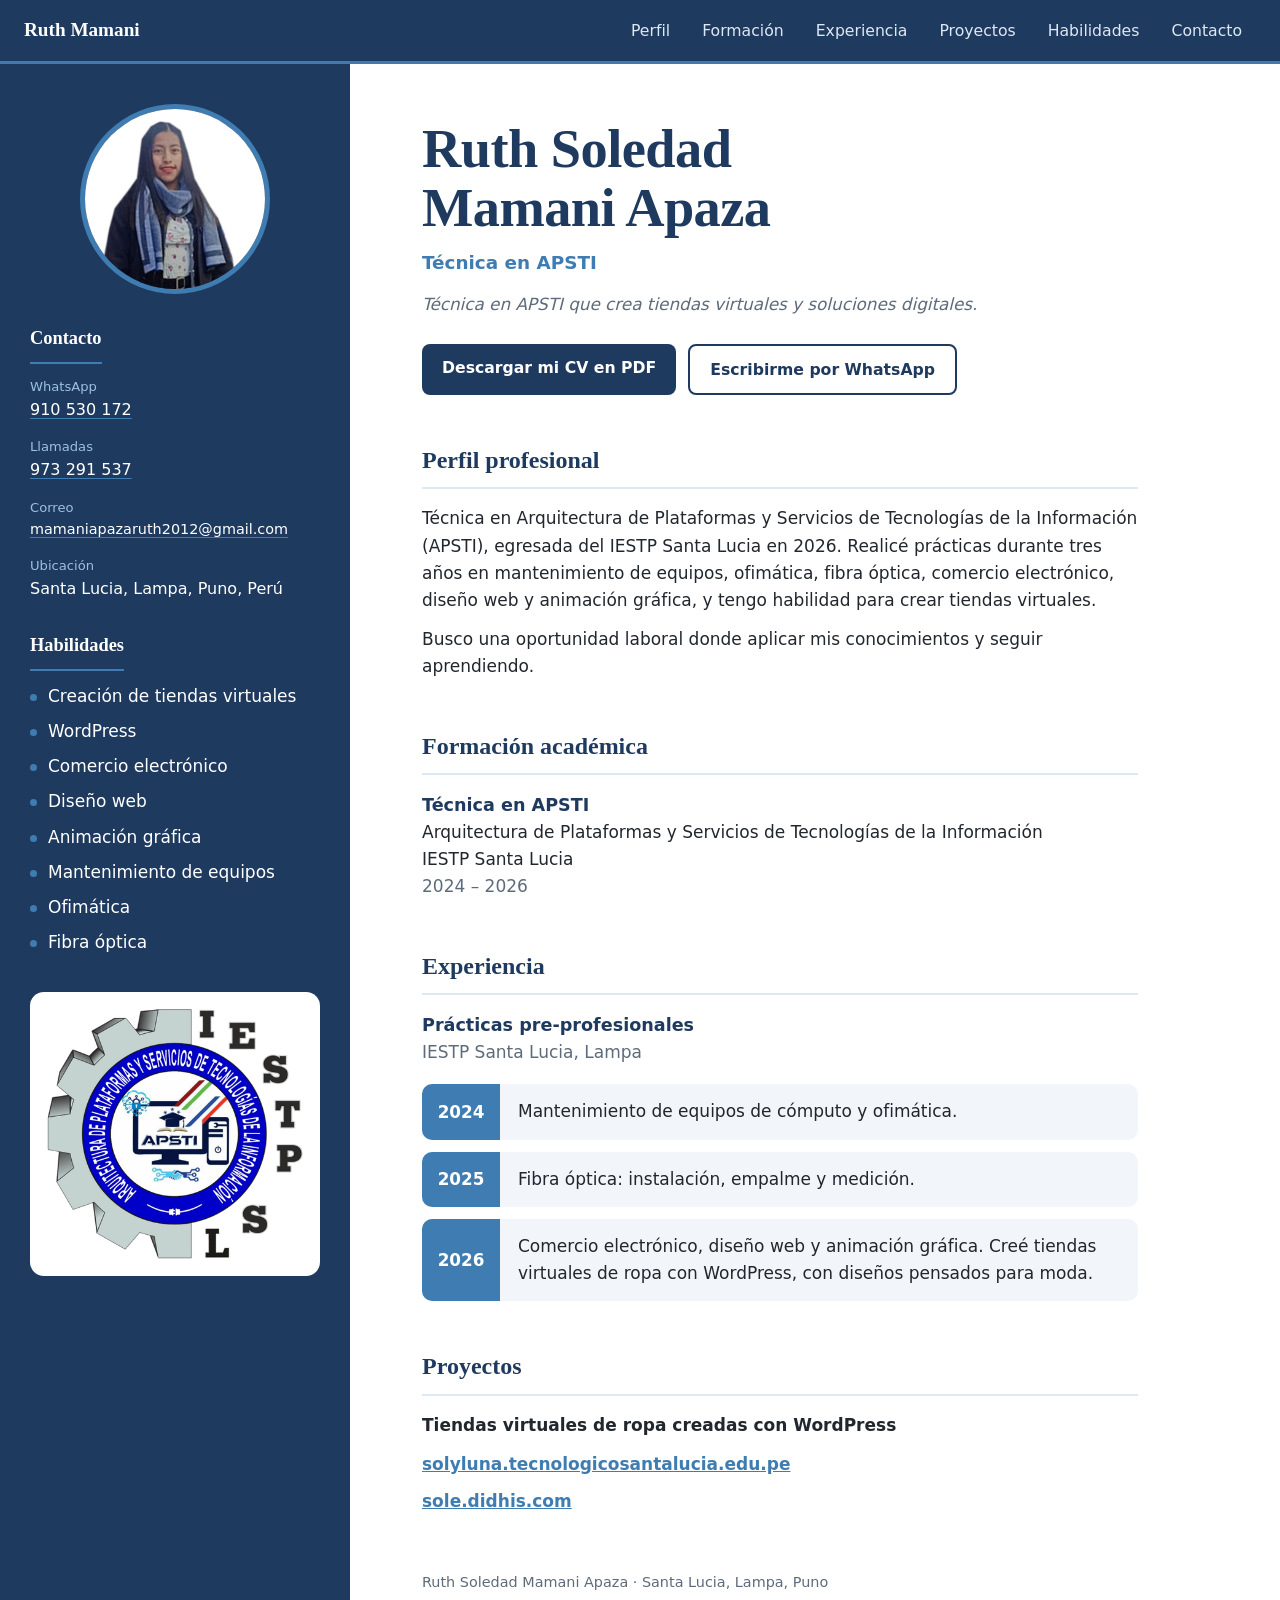
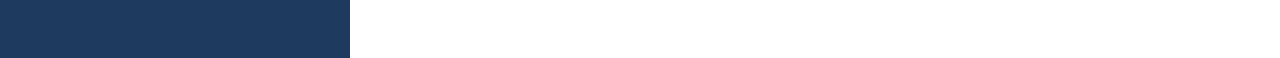
<file: index(1) soledad.html>
<!DOCTYPE html>
<html lang="es">
<head>
<meta charset="utf-8">
<meta name="viewport" content="width=device-width, initial-scale=1">
<title>Ruth Soledad Mamani Apaza · Técnica en APSTI</title>
<meta name="description" content="Técnica en APSTI que crea tiendas virtuales y soluciones digitales.">
<style>
:root{
  --navy:#1F3A5F; --blue:#3E7CB1; --pale:#F2F6FA; --line:#DCE8F3;
  --ink:#22272E; --muted:#5E6B7A; --white:#fff;
  --serif:Georgia,"Times New Roman",serif;
  --sans:system-ui,-apple-system,"Segoe UI",Roboto,Helvetica,Arial,sans-serif;
}
*{box-sizing:border-box}
html{scroll-behavior:smooth}
body{margin:0;font-family:var(--sans);color:var(--ink);background:var(--white);line-height:1.6;font-size:17px}
a{color:var(--blue)}
a:focus-visible,.btn:focus-visible{outline:3px solid var(--blue);outline-offset:3px;border-radius:4px}
.page{display:grid;grid-template-columns:350px 1fr;min-height:100vh}
aside{background:var(--navy);color:var(--white);padding:40px 30px;display:flex;flex-direction:column;gap:30px}
.side-inner{display:flex;flex-direction:column;gap:30px}
.photo{width:190px;height:190px;border-radius:50%;border:5px solid var(--blue);background:#fff;overflow:hidden;margin:0 auto}
.photo img{width:100%;height:100%;object-fit:cover;display:block}
aside h2{font-family:var(--serif);font-size:1.15rem;font-weight:700;margin:0 0 12px;padding-bottom:8px;border-bottom:2px solid var(--blue);display:inline-block}
aside dl{margin:0;display:grid;gap:14px}
aside dt{font-size:.82rem;color:#9CC0E2;margin:0}
aside dd{margin:0;font-size:1rem}
aside dd.mail{font-size:.9rem;overflow-wrap:anywhere}
aside a{color:var(--white);text-decoration-color:var(--blue);text-underline-offset:3px}
aside ul{list-style:none;margin:0;padding:0;display:grid;gap:8px}
aside li{padding-left:18px;position:relative}
aside li::before{content:"";position:absolute;left:0;top:.65em;width:7px;height:7px;border-radius:50%;background:var(--blue)}
.logo{background:#fff;border-radius:14px;padding:16px;margin-top:6px}
.logo img{width:100%;height:auto;display:block}
main{padding:56px clamp(24px,6vw,72px) 64px;max-width:860px}
h1{font-family:var(--serif);font-size:clamp(2.2rem,5vw,3.4rem);line-height:1.08;color:var(--navy);margin:0 0 10px;letter-spacing:-.01em}
.role{font-size:1.15rem;font-weight:600;color:var(--blue);margin:0}
.tagline{margin:14px 0 0;font-style:italic;color:var(--muted);font-size:1.05rem}
.actions{display:flex;flex-wrap:wrap;gap:12px;margin:26px 0 0}
.btn{display:inline-block;padding:11px 20px;border-radius:8px;font-weight:600;text-decoration:none;font-size:.98rem}
.btn.primary{background:var(--navy);color:#fff}
.btn.primary:hover{background:var(--blue)}
.btn.ghost{border:2px solid var(--navy);color:var(--navy)}
.btn.ghost:hover{background:var(--pale)}
section{margin-top:46px}
h3{font-family:var(--serif);font-size:1.5rem;color:var(--navy);margin:0 0 16px;padding-bottom:8px;border-bottom:2px solid var(--line)}
p{margin:0 0 12px;max-width:68ch}
.edu strong,.exp strong{color:var(--navy);font-size:1.1rem}
.edu .years,.exp .where{color:var(--muted)}
.timeline{list-style:none;margin:18px 0 0;padding:0;display:grid;gap:12px}
.timeline li{display:grid;grid-template-columns:78px 1fr;background:var(--pale);border-radius:10px;overflow:hidden}
.timeline .yr{background:var(--blue);color:#fff;font-weight:700;display:flex;align-items:center;justify-content:center;font-size:1.05rem}
.timeline .txt{padding:14px 18px}
.projects{list-style:none;margin:12px 0 0;padding:0;display:grid;gap:10px}
.projects a{font-weight:600;overflow-wrap:anywhere}
footer{margin-top:56px;color:var(--muted);font-size:.9rem}
@media (max-width:860px){
  .topnav .bar{padding:0 12px;gap:8px}
  .topnav .brand{font-size:1.05rem}
  .topnav li a{padding:18px 10px}
  .page{grid-template-columns:1fr}
  aside{padding:32px 24px}
  .photo{width:160px;height:160px}
  main{padding:36px 24px 48px;order:-1;max-width:none}
}
@media (prefers-reduced-motion:reduce){html{scroll-behavior:auto}}

.topnav{position:sticky;top:0;z-index:20;background:var(--navy);border-bottom:3px solid var(--blue)}
.topnav .bar{max-width:1280px;margin:0 auto;padding:0 24px;display:flex;align-items:center;justify-content:space-between;gap:24px;min-height:58px}
.topnav .brand{font-family:var(--serif);font-weight:700;font-size:1.2rem;color:#fff;text-decoration:none;white-space:nowrap}
.topnav ul{list-style:none;margin:0;padding:0;display:flex;gap:4px;overflow-x:auto}
.topnav li a{display:block;padding:18px 14px;color:#DCE8F3;text-decoration:none;font-size:.98rem;white-space:nowrap;border-bottom:3px solid transparent;margin-bottom:-3px}
.topnav li a:hover{color:#fff;border-bottom-color:var(--blue)}
.topnav a:focus-visible{outline:3px solid #9CC0E2;outline-offset:-3px}
section,aside [id]{scroll-margin-top:76px}
</style>
</head>
<body id="inicio">
<nav class="topnav" aria-label="Menú principal">
  <div class="bar">
    <a class="brand" href="#inicio">Ruth Mamani</a>
    <ul>
      <li><a href="#perfil">Perfil</a></li>
      <li><a href="#formacion">Formación</a></li>
      <li><a href="#experiencia">Experiencia</a></li>
      <li><a href="#proyectos">Proyectos</a></li>
      <li><a href="#habilidades">Habilidades</a></li>
      <li><a href="#contacto">Contacto</a></li>
    </ul>
  </div>
</nav>
<div class="page">
  <aside>
    <div class="side-inner">
      <div class="photo"><img src="[data-uri]" alt="Foto de Ruth Soledad Mamani Apaza"></div>

      <div id="contacto">
        <h2>Contacto</h2>
        <dl>
          <div><dt>WhatsApp</dt><dd><a href="https://wa.me/51910530172" target="_blank" rel="noopener">910 530 172</a></dd></div>
          <div><dt>Llamadas</dt><dd><a href="tel:+51973291537">973 291 537</a></dd></div>
          <div><dt>Correo</dt><dd class="mail"><a href="mailto:mamaniapazaruth2012@gmail.com">mamaniapazaruth2012@gmail.com</a></dd></div>
          <div><dt>Ubicación</dt><dd>Santa Lucia, Lampa, Puno, Perú</dd></div>
        </dl>
      </div>

      <div id="habilidades">
        <h2>Habilidades</h2>
        <ul>
          <li>Creación de tiendas virtuales</li>
          <li>WordPress</li>
          <li>Comercio electrónico</li>
          <li>Diseño web</li>
          <li>Animación gráfica</li>
          <li>Mantenimiento de equipos</li>
          <li>Ofimática</li>
          <li>Fibra óptica</li>
        </ul>
      </div>

      <div class="logo"><img src="[data-uri]" alt="Logo de APSTI del IESTP Santa Lucia"></div>
    </div>
  </aside>

  <main>
    <header>
      <h1>Ruth Soledad<br>Mamani Apaza</h1>
      <p class="role">Técnica en APSTI</p>
      <p class="tagline">Técnica en APSTI que crea tiendas virtuales y soluciones digitales.</p>
      <div class="actions">
        <a class="btn primary" href="CV_Ruth_Soledad_Mamani_Apaza.pdf" download>Descargar mi CV en PDF</a>
        <a class="btn ghost" href="https://wa.me/51910530172" target="_blank" rel="noopener">Escribirme por WhatsApp</a>
      </div>
    </header>

    <section id="perfil">
      <h3>Perfil profesional</h3>
      <p>Técnica en Arquitectura de Plataformas y Servicios de Tecnologías de la Información (APSTI), egresada del IESTP Santa Lucia en 2026. Realicé prácticas durante tres años en mantenimiento de equipos, ofimática, fibra óptica, comercio electrónico, diseño web y animación gráfica, y tengo habilidad para crear tiendas virtuales.</p>
      <p>Busco una oportunidad laboral donde aplicar mis conocimientos y seguir aprendiendo.</p>
    </section>

    <section id="formacion" class="edu">
      <h3>Formación académica</h3>
      <p><strong>Técnica en APSTI</strong><br>
      Arquitectura de Plataformas y Servicios de Tecnologías de la Información<br>
      IESTP Santa Lucia<br>
      <span class="years">2024 – 2026</span></p>
    </section>

    <section id="experiencia" class="exp">
      <h3>Experiencia</h3>
      <p><strong>Prácticas pre-profesionales</strong><br><span class="where">IESTP Santa Lucia, Lampa</span></p>
      <ol class="timeline">
        <li><span class="yr">2024</span><span class="txt">Mantenimiento de equipos de cómputo y ofimática.</span></li>
        <li><span class="yr">2025</span><span class="txt">Fibra óptica: instalación, empalme y medición.</span></li>
        <li><span class="yr">2026</span><span class="txt">Comercio electrónico, diseño web y animación gráfica. Creé tiendas virtuales de ropa con WordPress, con diseños pensados para moda.</span></li>
      </ol>
    </section>

    <section id="proyectos">
      <h3>Proyectos</h3>
      <p><strong>Tiendas virtuales de ropa creadas con WordPress</strong></p>
      <ul class="projects">
        <li><a href="https://solyluna.tecnologicosantalucia.edu.pe/" target="_blank" rel="noopener">solyluna.tecnologicosantalucia.edu.pe</a></li>
        <li><a href="https://sole.didhis.com/" target="_blank" rel="noopener">sole.didhis.com</a></li>
      </ul>
    </section>

    <footer>Ruth Soledad Mamani Apaza · Santa Lucia, Lampa, Puno</footer>
  </main>
</div>
</body>
</html>
</file>
